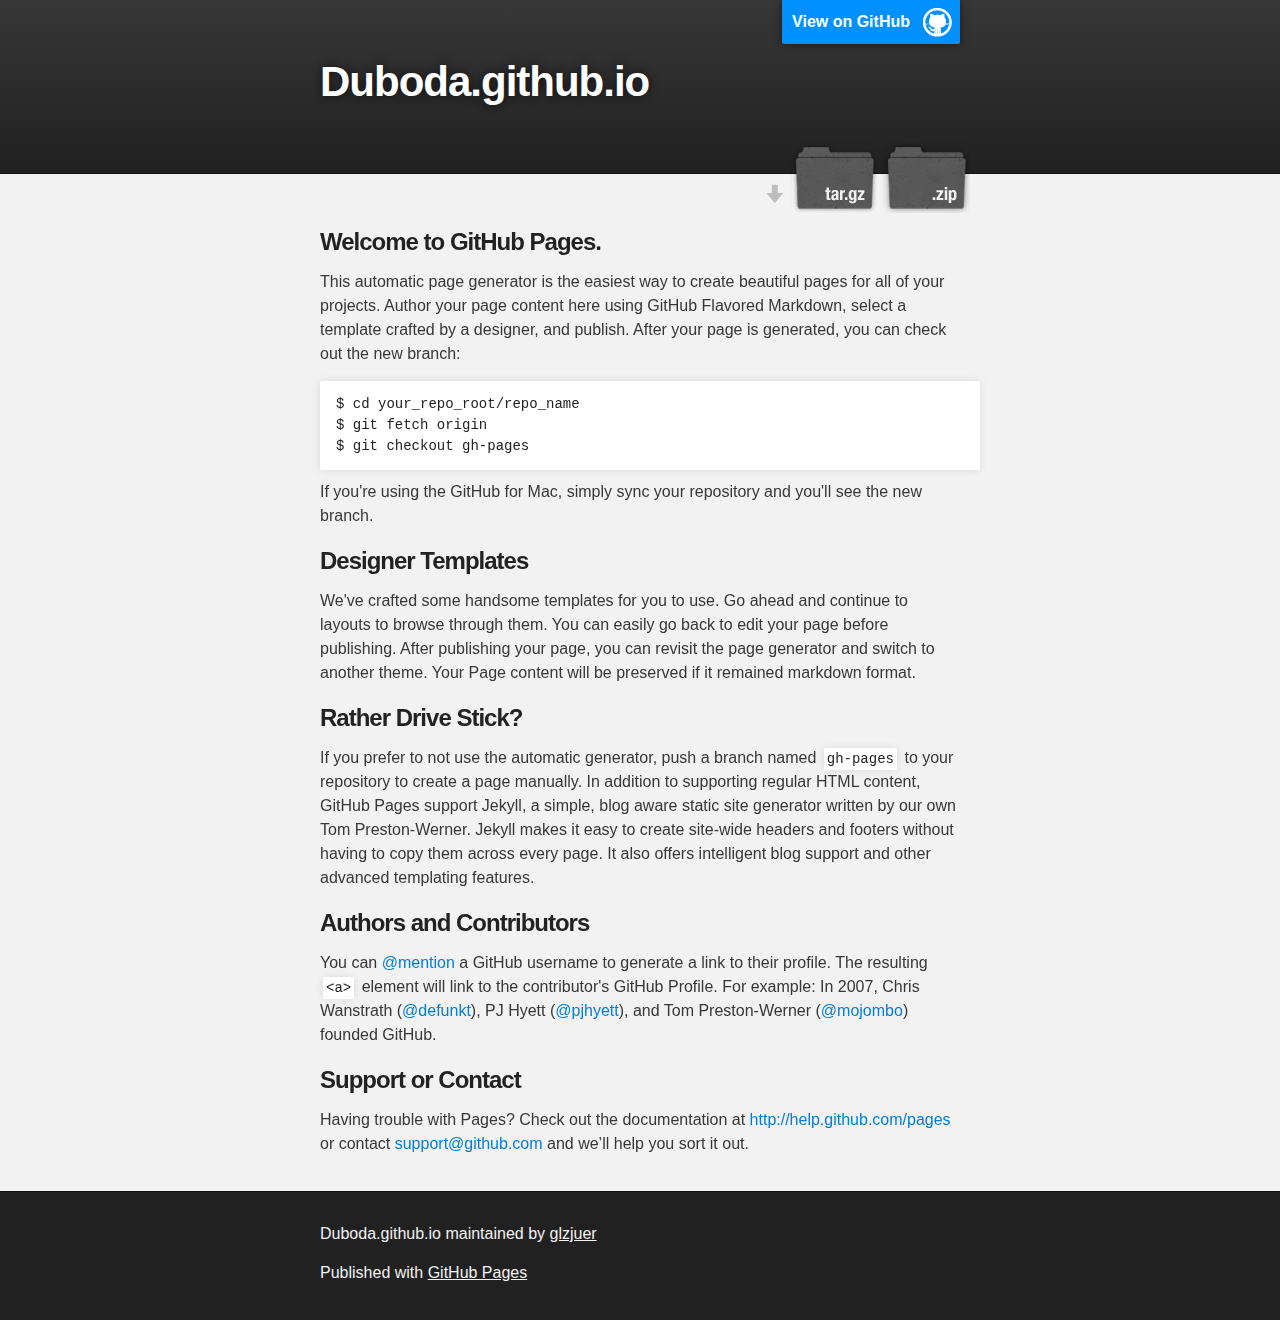
<file: index.html>
<!DOCTYPE html>
<html>

  <head>
    <meta charset='utf-8' />
    <meta http-equiv="X-UA-Compatible" content="chrome=1" />
    <meta name="description" content="Duboda.github.io : " />

    <link rel="stylesheet" type="text/css" media="screen" href="stylesheets/stylesheet.css">

    <title>Duboda.github.io</title>
  </head>

  <body>

    <!-- HEADER -->
    <div id="header_wrap" class="outer">
        <header class="inner">
          <a id="forkme_banner" href="https://github.com/glzjuer/duboda.github.io">View on GitHub</a>

          <h1 id="project_title">Duboda.github.io</h1>
          <h2 id="project_tagline"></h2>

            <section id="downloads">
              <a class="zip_download_link" href="https://github.com/glzjuer/duboda.github.io/zipball/master">Download this project as a .zip file</a>
              <a class="tar_download_link" href="https://github.com/glzjuer/duboda.github.io/tarball/master">Download this project as a tar.gz file</a>
            </section>
        </header>
    </div>

    <!-- MAIN CONTENT -->
    <div id="main_content_wrap" class="outer">
      <section id="main_content" class="inner">
        <h3>
<a name="welcome-to-github-pages" class="anchor" href="#welcome-to-github-pages"><span class="octicon octicon-link"></span></a>Welcome to GitHub Pages.</h3>

<p>This automatic page generator is the easiest way to create beautiful pages for all of your projects. Author your page content here using GitHub Flavored Markdown, select a template crafted by a designer, and publish. After your page is generated, you can check out the new branch:</p>

<pre><code>$ cd your_repo_root/repo_name
$ git fetch origin
$ git checkout gh-pages
</code></pre>

<p>If you're using the GitHub for Mac, simply sync your repository and you'll see the new branch.</p>

<h3>
<a name="designer-templates" class="anchor" href="#designer-templates"><span class="octicon octicon-link"></span></a>Designer Templates</h3>

<p>We've crafted some handsome templates for you to use. Go ahead and continue to layouts to browse through them. You can easily go back to edit your page before publishing. After publishing your page, you can revisit the page generator and switch to another theme. Your Page content will be preserved if it remained markdown format.</p>

<h3>
<a name="rather-drive-stick" class="anchor" href="#rather-drive-stick"><span class="octicon octicon-link"></span></a>Rather Drive Stick?</h3>

<p>If you prefer to not use the automatic generator, push a branch named <code>gh-pages</code> to your repository to create a page manually. In addition to supporting regular HTML content, GitHub Pages support Jekyll, a simple, blog aware static site generator written by our own Tom Preston-Werner. Jekyll makes it easy to create site-wide headers and footers without having to copy them across every page. It also offers intelligent blog support and other advanced templating features.</p>

<h3>
<a name="authors-and-contributors" class="anchor" href="#authors-and-contributors"><span class="octicon octicon-link"></span></a>Authors and Contributors</h3>

<p>You can <a href="https://github.com/blog/821" class="user-mention">@mention</a> a GitHub username to generate a link to their profile. The resulting <code>&lt;a&gt;</code> element will link to the contributor's GitHub Profile. For example: In 2007, Chris Wanstrath (<a href="https://github.com/defunkt" class="user-mention">@defunkt</a>), PJ Hyett (<a href="https://github.com/pjhyett" class="user-mention">@pjhyett</a>), and Tom Preston-Werner (<a href="https://github.com/mojombo" class="user-mention">@mojombo</a>) founded GitHub.</p>

<h3>
<a name="support-or-contact" class="anchor" href="#support-or-contact"><span class="octicon octicon-link"></span></a>Support or Contact</h3>

<p>Having trouble with Pages? Check out the documentation at <a href="http://help.github.com/pages">http://help.github.com/pages</a> or contact <a href="mailto:support@github.com">support@github.com</a> and we’ll help you sort it out.</p>
      </section>
    </div>

    <!-- FOOTER  -->
    <div id="footer_wrap" class="outer">
      <footer class="inner">
        <p class="copyright">Duboda.github.io maintained by <a href="https://github.com/glzjuer">glzjuer</a></p>
        <p>Published with <a href="http://pages.github.com">GitHub Pages</a></p>
      </footer>
    </div>

    

  </body>
</html>
</file>
<file: stylesheets/stylesheet.css>
/*******************************************************************************
Slate Theme for GitHub Pages
by Jason Costello, @jsncostello
*******************************************************************************/

@import url(pygment_trac.css);

/*******************************************************************************
MeyerWeb Reset
*******************************************************************************/

html, body, div, span, applet, object, iframe,
h1, h2, h3, h4, h5, h6, p, blockquote, pre,
a, abbr, acronym, address, big, cite, code,
del, dfn, em, img, ins, kbd, q, s, samp,
small, strike, strong, sub, sup, tt, var,
b, u, i, center,
dl, dt, dd, ol, ul, li,
fieldset, form, label, legend,
table, caption, tbody, tfoot, thead, tr, th, td,
article, aside, canvas, details, embed,
figure, figcaption, footer, header, hgroup,
menu, nav, output, ruby, section, summary,
time, mark, audio, video {
  margin: 0;
  padding: 0;
  border: 0;
  font: inherit;
  vertical-align: baseline;
}

/* HTML5 display-role reset for older browsers */
article, aside, details, figcaption, figure,
footer, header, hgroup, menu, nav, section {
  display: block;
}

ol, ul {
  list-style: none;
}

table {
  border-collapse: collapse;
  border-spacing: 0;
}

/*******************************************************************************
Theme Styles
*******************************************************************************/

body {
  box-sizing: border-box;
  color:#373737;
  background: #212121;
  font-size: 16px;
  font-family: 'Myriad Pro', Calibri, Helvetica, Arial, sans-serif;
  line-height: 1.5;
  -webkit-font-smoothing: antialiased;
}

h1, h2, h3, h4, h5, h6 {
  margin: 10px 0;
  font-weight: 700;
  color:#222222;
  font-family: 'Lucida Grande', 'Calibri', Helvetica, Arial, sans-serif;
  letter-spacing: -1px;
}

h1 {
  font-size: 36px;
  font-weight: 700;
}

h2 {
  padding-bottom: 10px;
  font-size: 32px;
  background: url('../images/bg_hr.png') repeat-x bottom;
}

h3 {
  font-size: 24px;
}

h4 {
  font-size: 21px;
}

h5 {
  font-size: 18px;
}

h6 {
  font-size: 16px;
}

p {
  margin: 10px 0 15px 0;
}

footer p {
  color: #f2f2f2;
}

a {
  text-decoration: none;
  color: #007edf;
  text-shadow: none;

  transition: color 0.5s ease;
  transition: text-shadow 0.5s ease;
  -webkit-transition: color 0.5s ease;
  -webkit-transition: text-shadow 0.5s ease;
  -moz-transition: color 0.5s ease;
  -moz-transition: text-shadow 0.5s ease;
  -o-transition: color 0.5s ease;
  -o-transition: text-shadow 0.5s ease;
  -ms-transition: color 0.5s ease;
  -ms-transition: text-shadow 0.5s ease;
}

a:hover, a:focus {text-decoration: underline;}

footer a {
  color: #F2F2F2;
  text-decoration: underline;
}

em {
  font-style: italic;
}

strong {
  font-weight: bold;
}

img {
  position: relative;
  margin: 0 auto;
  max-width: 739px;
  padding: 5px;
  margin: 10px 0 10px 0;
  border: 1px solid #ebebeb;

  box-shadow: 0 0 5px #ebebeb;
  -webkit-box-shadow: 0 0 5px #ebebeb;
  -moz-box-shadow: 0 0 5px #ebebeb;
  -o-box-shadow: 0 0 5px #ebebeb;
  -ms-box-shadow: 0 0 5px #ebebeb;
}

p img {
  display: inline;
  margin: 0;
  padding: 0;
  vertical-align: middle;
  text-align: center;
  border: none;
}

pre, code {
  width: 100%;
  color: #222;
  background-color: #fff;

  font-family: Monaco, "Bitstream Vera Sans Mono", "Lucida Console", Terminal, monospace;
  font-size: 14px;

  border-radius: 2px;
  -moz-border-radius: 2px;
  -webkit-border-radius: 2px;
}

pre {
  width: 100%;
  padding: 10px;
  box-shadow: 0 0 10px rgba(0,0,0,.1);
  overflow: auto;
}

code {
  padding: 3px;
  margin: 0 3px;
  box-shadow: 0 0 10px rgba(0,0,0,.1);
}

pre code {
  display: block;
  box-shadow: none;
}

blockquote {
  color: #666;
  margin-bottom: 20px;
  padding: 0 0 0 20px;
  border-left: 3px solid #bbb;
}


ul, ol, dl {
  margin-bottom: 15px
}

ul {
  list-style: inside;
  padding-left: 20px;
}

ol {
  list-style: decimal inside;
  padding-left: 20px;
}

dl dt {
  font-weight: bold;
}

dl dd {
  padding-left: 20px;
  font-style: italic;
}

dl p {
  padding-left: 20px;
  font-style: italic;
}

hr {
  height: 1px;
  margin-bottom: 5px;
  border: none;
  background: url('../images/bg_hr.png') repeat-x center;
}

table {
  border: 1px solid #373737;
  margin-bottom: 20px;
  text-align: left;
 }

th {
  font-family: 'Lucida Grande', 'Helvetica Neue', Helvetica, Arial, sans-serif;
  padding: 10px;
  background: #373737;
  color: #fff;
 }

td {
  padding: 10px;
  border: 1px solid #373737;
 }

form {
  background: #f2f2f2;
  padding: 20px;
}

/*******************************************************************************
Full-Width Styles
*******************************************************************************/

.outer {
  width: 100%;
}

.inner {
  position: relative;
  max-width: 640px;
  padding: 20px 10px;
  margin: 0 auto;
}

#forkme_banner {
  display: block;
  position: absolute;
  top:0;
  right: 10px;
  z-index: 10;
  padding: 10px 50px 10px 10px;
  color: #fff;
  background: url('../images/blacktocat.png') #0090ff no-repeat 95% 50%;
  font-weight: 700;
  box-shadow: 0 0 10px rgba(0,0,0,.5);
  border-bottom-left-radius: 2px;
  border-bottom-right-radius: 2px;
}

#header_wrap {
  background: #212121;
  background: -moz-linear-gradient(top, #373737, #212121);
  background: -webkit-linear-gradient(top, #373737, #212121);
  background: -ms-linear-gradient(top, #373737, #212121);
  background: -o-linear-gradient(top, #373737, #212121);
  background: linear-gradient(top, #373737, #212121);
}

#header_wrap .inner {
  padding: 50px 10px 30px 10px;
}

#project_title {
  margin: 0;
  color: #fff;
  font-size: 42px;
  font-weight: 700;
  text-shadow: #111 0px 0px 10px;
}

#project_tagline {
  color: #fff;
  font-size: 24px;
  font-weight: 300;
  background: none;
  text-shadow: #111 0px 0px 10px;
}

#downloads {
  position: absolute;
  width: 210px;
  z-index: 10;
  bottom: -40px;
  right: 0;
  height: 70px;
  background: url('../images/icon_download.png') no-repeat 0% 90%;
}

.zip_download_link {
  display: block;
  float: right;
  width: 90px;
  height:70px;
  text-indent: -5000px;
  overflow: hidden;
  background: url(../images/sprite_download.png) no-repeat bottom left;
}

.tar_download_link {
  display: block;
  float: right;
  width: 90px;
  height:70px;
  text-indent: -5000px;
  overflow: hidden;
  background: url(../images/sprite_download.png) no-repeat bottom right;
  margin-left: 10px;
}

.zip_download_link:hover {
  background: url(../images/sprite_download.png) no-repeat top left;
}

.tar_download_link:hover {
  background: url(../images/sprite_download.png) no-repeat top right;
}

#main_content_wrap {
  background: #f2f2f2;
  border-top: 1px solid #111;
  border-bottom: 1px solid #111;
}

#main_content {
  padding-top: 40px;
}

#footer_wrap {
  background: #212121;
}



/*******************************************************************************
Small Device Styles
*******************************************************************************/

@media screen and (max-width: 480px) {
  body {
    font-size:14px;
  }

  #downloads {
    display: none;
  }

  .inner {
    min-width: 320px;
    max-width: 480px;
  }

  #project_title {
  font-size: 32px;
  }

  h1 {
    font-size: 28px;
  }

  h2 {
    font-size: 24px;
  }

  h3 {
    font-size: 21px;
  }

  h4 {
    font-size: 18px;
  }

  h5 {
    font-size: 14px;
  }

  h6 {
    font-size: 12px;
  }

  code, pre {
    min-width: 320px;
    max-width: 480px;
    font-size: 11px;
  }

}
</file>
